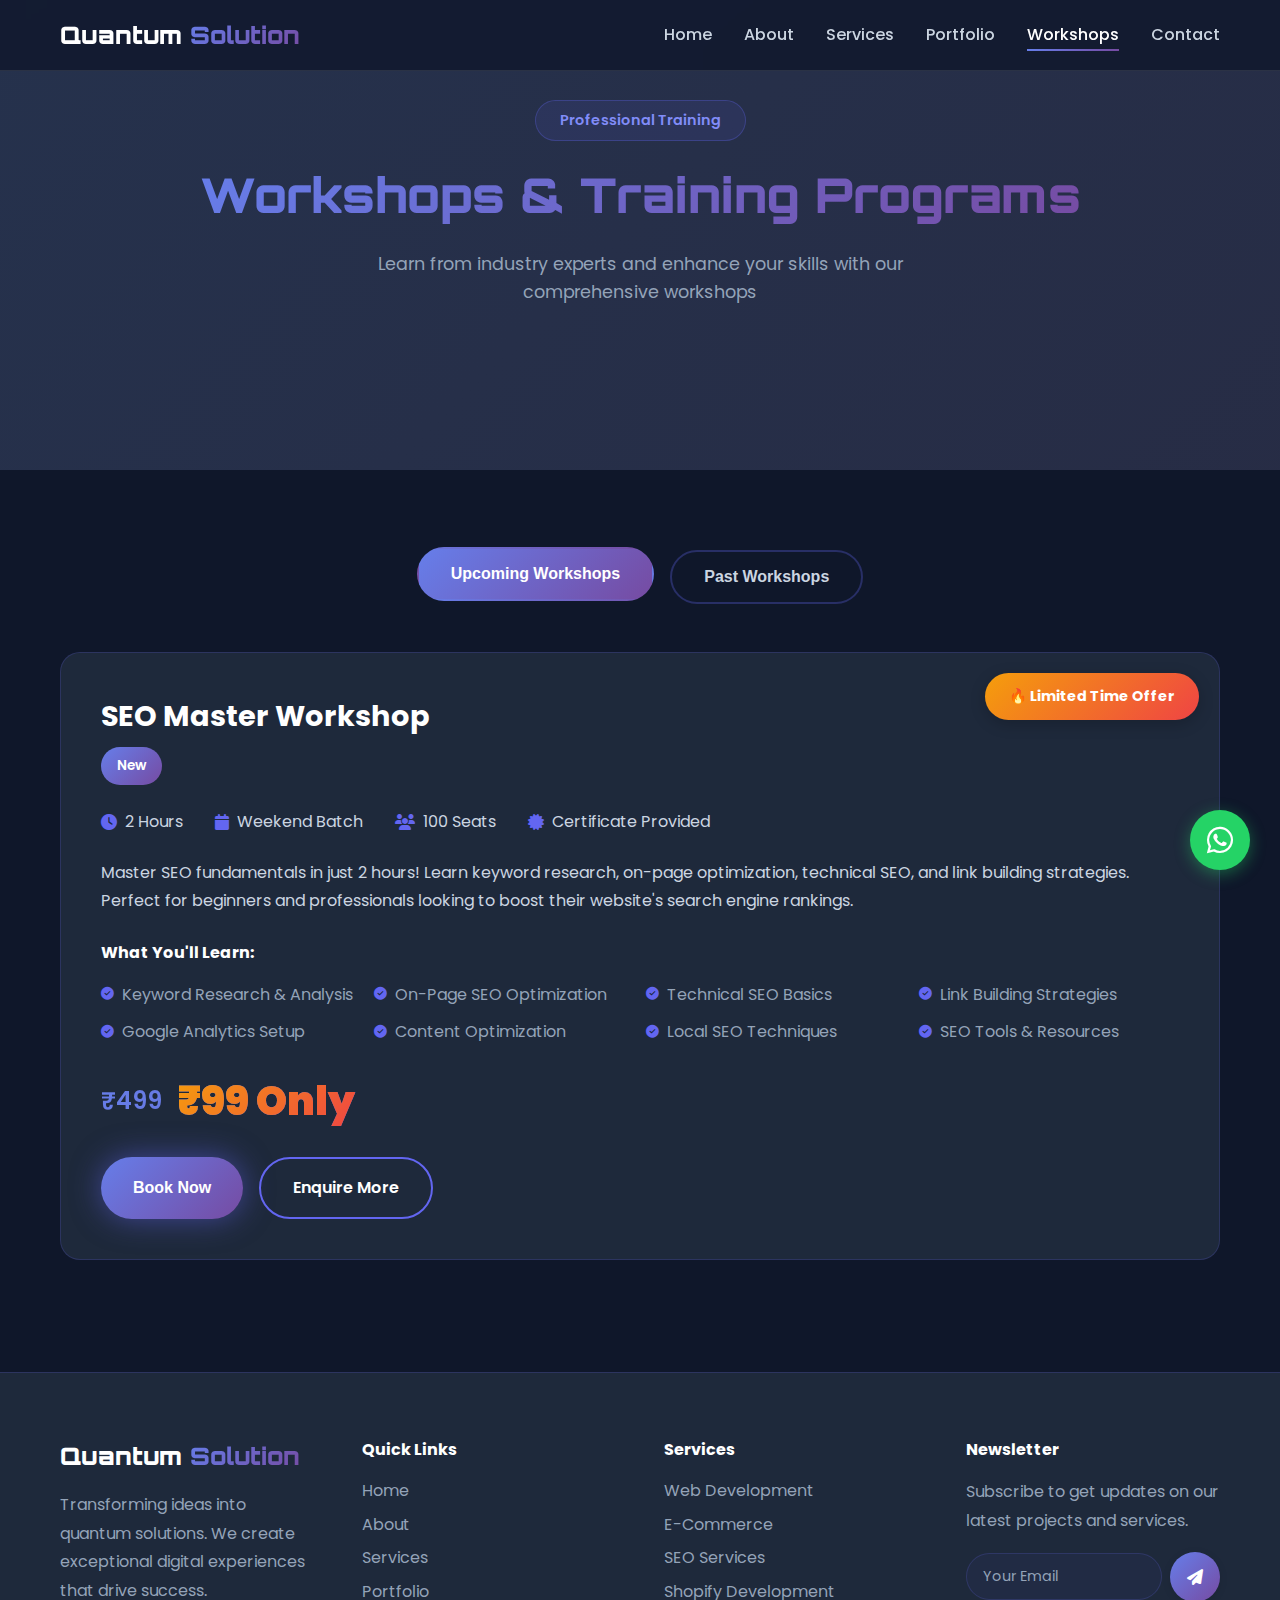
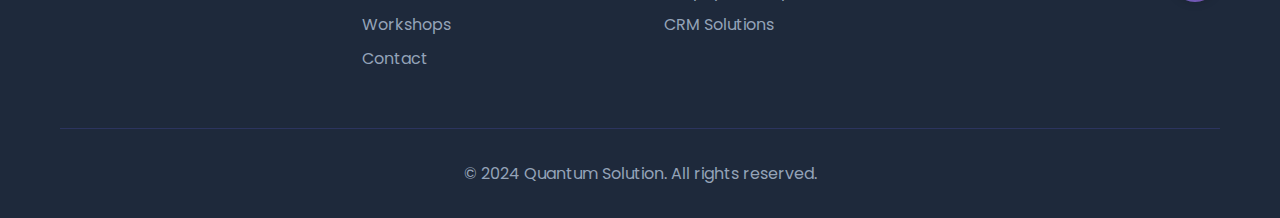
<file: workshops.html>
<!DOCTYPE html>
<html lang="en">
<head>
    <script type="text/javascript">
    var _iub = _iub || [];
    _iub.csConfiguration = {"siteId":4427986,"cookiePolicyId":29335294,"lang":"en","storage":{"useSiteId":true}};
    </script>
    <script type="text/javascript" src="https://cs.iubenda.com/autoblocking/4427986.js"></script>
    <script type="text/javascript" src="//cdn.iubenda.com/cs/gpp/stub.js"></script>
    <script type="text/javascript" src="//cdn.iubenda.com/cs/iubenda_cs.js" charset="UTF-8" async></script>
    <meta charset="UTF-8">
    <meta name="viewport" content="width=device-width, initial-scale=1.0">
    <meta name="description" content="Join our professional workshops on Web Development, Android Development, SEO, and Digital Marketing. Learn from industry experts at Quantum Solution.">
    <meta name="keywords" content="workshops, web development workshop, android development training, SEO training, digital marketing course, quantum solution">
    <meta name="author" content="Quantum Solution">
    <meta name="robots" content="index, follow">
    <meta property="og:title" content="Professional Workshops - Quantum Solution">
    <meta property="og:description" content="Learn Web Development, Android Development, SEO & More">
    <meta property="og:type" content="website">
    <title>Workshops - Quantum Solution | Professional Training Programs</title>
    <link rel="canonical" href="https://quantumsolution.com/workshops.html" />
    <link rel="sitemap" type="application/xml" title="Sitemap" href="/sitemap.xml" />
    <meta name="theme-color" content="#6366f1">

    <!-- Google tag (gtag.js) -->
    <script async src="https://www.googletagmanager.com/gtag/js?id=G-T6YJPNTV8E"></script>
    <script>
      window.dataLayer = window.dataLayer || [];
      function gtag(){dataLayer.push(arguments);}
      gtag('js', new Date());

      gtag('config', 'G-T6YJPNTV8E');
    </script>

    <!-- Structured Data: Organization (helps SEO) -->
    <script type="application/ld+json">
    {
      "@context": "https://schema.org",
      "@type": "Organization",
      "name": "Quantum Solution",
      "url": "https://quantumsolution.com",
      "logo": "https://quantumsolution.com/favicon.ico",
      "email": "aadityakum123@gmail.com",
      "telephone": "+918797223004",
      "address": {
        "@type": "PostalAddress",
        "streetAddress": "Dilshad Garden",
        "addressLocality": "Delhi",
        "postalCode": "110095",
        "addressCountry": "IN"
      }
    }
    </script>
    <link rel="icon" type="image/x-icon" href="/favicon.ico">
    <link rel="stylesheet" href="styles.css">
    <link rel="preconnect" href="https://fonts.googleapis.com">
    <link rel="preconnect" href="https://fonts.gstatic.com" crossorigin>
    <link href="https://fonts.googleapis.com/css2?family=Poppins:wght@300;400;500;600;700;800;900&family=Orbitron:wght@400;700;900&display=swap" rel="stylesheet">
    <link rel="stylesheet" href="https://cdnjs.cloudflare.com/ajax/libs/font-awesome/6.4.0/css/all.min.css">
    <style>
        .workshop-hero {
            min-height: 50vh;
            display: flex;
            align-items: center;
            background: var(--dark-secondary);
            padding-top: 100px;
            position: relative;
            overflow: hidden;
        }
        
        .workshop-hero::before {
            content: '';
            position: absolute;
            top: 0;
            left: 0;
            right: 0;
            bottom: 0;
            background: var(--gradient-1);
            opacity: 0.1;
        }
        
        .workshops-container {
            padding: 80px 0;
        }
        
        .workshop-tabs {
            display: flex;
            justify-content: center;
            gap: 1rem;
            margin-bottom: 3rem;
            flex-wrap: wrap;
        }
        
        .tab-btn {
            padding: 1rem 2rem;
            background: transparent;
            border: 2px solid rgba(99, 102, 241, 0.3);
            border-radius: 50px;
            color: var(--text-secondary);
            font-weight: 600;
            cursor: pointer;
            transition: all 0.3s ease;
            font-size: 1rem;
        }
        
        .tab-btn:hover,
        .tab-btn.active {
            background: var(--gradient-1);
            border-color: transparent;
            color: var(--text-primary);
            transform: translateY(-3px);
        }
        
        .tab-content {
            display: none;
        }
        
        .tab-content.active {
            display: block;
        }
        
        .workshop-card {
            background: var(--dark-secondary);
            border: 1px solid rgba(99, 102, 241, 0.2);
            border-radius: 20px;
            padding: 2.5rem;
            margin-bottom: 2rem;
            transition: all 0.3s ease;
            position: relative;
            overflow: hidden;
        }
        
        .workshop-card:hover {
            transform: translateY(-10px);
            border-color: var(--primary-color);
            box-shadow: var(--shadow-glow);
        }
        
        .workshop-banner {
            position: absolute;
            top: 20px;
            right: 20px;
            background: var(--gradient-2);
            color: var(--text-primary);
            padding: 0.75rem 1.5rem;
            border-radius: 50px;
            font-weight: 700;
            font-size: 0.9rem;
            box-shadow: var(--shadow-md);
            z-index: 2;
            white-space: nowrap;
        }
        
        .workshop-banner.special {
            background: linear-gradient(135deg, #f59e0b 0%, #ef4444 100%);
            animation: pulse-banner 2s infinite;
        }
        
        @keyframes pulse-banner {
            0%, 100% { transform: scale(1); }
            50% { transform: scale(1.05); }
        }
        
        @media (max-width: 768px) {
            .workshop-banner {
                top: 15px;
                right: 15px;
                padding: 0.5rem 1rem;
                font-size: 0.75rem;
                border-radius: 30px;
            }
            
            .workshop-banner.special {
                font-size: 0.7rem;
                padding: 0.5rem 0.9rem;
            }
        }
        
        @media (max-width: 480px) {
            .workshop-banner {
                position: relative;
                top: 0;
                right: 0;
                display: inline-block;
                margin-bottom: 1rem;
                width: 100%;
                text-align: center;
                padding: 0.6rem 1rem;
                font-size: 0.8rem;
            }
            
            .workshop-header {
                margin-top: 1rem;
            }
        }
        
        .workshop-header {
            display: flex;
            justify-content: space-between;
            align-items: flex-start;
            margin-bottom: 1.5rem;
            flex-wrap: wrap;
            gap: 1rem;
        }
        
        .workshop-title {
            font-size: 1.8rem;
            color: var(--text-primary);
            margin-bottom: 0.5rem;
        }
        
        .workshop-badge {
            display: inline-block;
            padding: 0.5rem 1rem;
            background: var(--gradient-1);
            border-radius: 50px;
            font-size: 0.85rem;
            font-weight: 600;
            color: var(--text-primary);
        }
        
        .workshop-badge.completed {
            background: rgba(99, 102, 241, 0.2);
            color: var(--text-muted);
        }
        
        .workshop-meta {
            display: flex;
            gap: 2rem;
            flex-wrap: wrap;
            margin-bottom: 1.5rem;
        }
        
        .workshop-meta-item {
            display: flex;
            align-items: center;
            gap: 0.5rem;
            color: var(--text-secondary);
        }
        
        .workshop-meta-item i {
            color: var(--primary-color);
        }
        
        .workshop-description {
            color: var(--text-secondary);
            line-height: 1.8;
            margin-bottom: 1.5rem;
        }
        
        .workshop-topics {
            margin-bottom: 1.5rem;
        }
        
        .workshop-topics h4 {
            color: var(--text-primary);
            margin-bottom: 1rem;
        }
        
        .topics-list {
            display: grid;
            grid-template-columns: repeat(auto-fit, minmax(250px, 1fr));
            gap: 0.75rem;
            list-style: none;
        }
        
        .topics-list li {
            color: var(--text-muted);
            display: flex;
            align-items: center;
            gap: 0.5rem;
        }
        
        .topics-list li i {
            color: var(--primary-color);
            font-size: 0.8rem;
        }
        
        .workshop-price {
            font-size: 2rem;
            font-weight: 900;
            background: var(--gradient-1);
            -webkit-background-clip: text;
            -webkit-text-fill-color: transparent;
            background-clip: text;
            margin-bottom: 1.5rem;
        }
        
        .workshop-price.special {
            display: flex;
            align-items: center;
            gap: 1rem;
            flex-wrap: wrap;
            margin-bottom: 1.5rem;
        }
        
        .price-original {
            font-size: 1.5rem;
            font-weight: 600;
            color: var(--text-muted);
            text-decoration: line-through;
            text-decoration-thickness: 2px;
        }
        
        .price-offer {
            font-size: 2.5rem;
            font-weight: 900;
            background: linear-gradient(135deg, #f59e0b 0%, #ef4444 100%);
            -webkit-background-clip: text;
            -webkit-text-fill-color: transparent;
            background-clip: text;
        }
        
       
        
        
        .workshop-cta {
            display: flex;
            gap: 1rem;
            flex-wrap: wrap;
        }
        
        /* Modal Styles */
        .modal-overlay {
            display: none;
            position: fixed;
            top: 0;
            left: 0;
            right: 0;
            bottom: 0;
            background: rgba(15, 23, 42, 0.95);
            backdrop-filter: blur(10px);
            z-index: 10000;
            align-items: center;
            justify-content: center;
            padding: 20px;
        }
        
        .modal-overlay.active {
            display: flex;
        }
        
        .modal-content {
            background: var(--dark-secondary);
            border-radius: 20px;
            padding: 2rem;
            max-width: 900px;
            width: 100%;
            max-height: 90vh;
            overflow-y: auto;
            position: relative;
            border: 1px solid rgba(99, 102, 241, 0.3);
            box-shadow: var(--shadow-lg);
        }
        
        .modal-header {
            display: flex;
            justify-content: space-between;
            align-items: center;
            margin-bottom: 1.5rem;
        }
        
        .modal-header h3 {
            color: var(--text-primary);
            font-size: 1.5rem;
        }
        
        .modal-close {
            background: transparent;
            border: none;
            color: var(--text-primary);
            font-size: 1.5rem;
            cursor: pointer;
            width: 40px;
            height: 40px;
            display: flex;
            align-items: center;
            justify-content: center;
            border-radius: 50%;
            transition: all 0.3s ease;
        }
        
        .modal-close:hover {
            background: rgba(99, 102, 241, 0.1);
            transform: rotate(90deg);
        }
        
        .modal-form-container {
            border-radius: 12px;
            overflow: hidden;
        }
        
        .modal-form-container iframe {
            width: 100%;
            min-height: 600px;
            border: none;
        }
        
        .empty-state {
            text-align: center;
            padding: 4rem 2rem;
            color: var(--text-muted);
        }
        
        .empty-state i {
            font-size: 4rem;
            margin-bottom: 1rem;
            color: var(--primary-color);
            opacity: 0.5;
        }
    </style>
</head>
<body>
    <!-- Navigation -->
    <nav class="navbar" id="navbar">
        <div class="container">
            <div class="nav-wrapper">
                <div class="logo">
                    <a href="index.html" style="text-decoration: none; display: flex; gap: 0.5rem;">
                        <span class="logo-text">Quantum</span>
                        <span class="logo-accent">Solution</span>
                    </a>
                </div>
                <ul class="nav-menu" id="navMenu">
                    <li><a href="index.html" class="nav-link">Home</a></li>
                    <li><a href="index.html#about" class="nav-link">About</a></li>
                    <li><a href="index.html#services" class="nav-link">Services</a></li>
                    <li><a href="index.html#portfolio" class="nav-link">Portfolio</a></li>
                    <li><a href="workshops.html" class="nav-link active">Workshops</a></li>
                    <li><a href="index.html#contact" class="nav-link">Contact</a></li>
                </ul>
                <div class="hamburger" id="hamburger">
                    <span></span>
                    <span></span>
                    <span></span>
                </div>
            </div>
        </div>
    </nav>

    <!-- Workshop Hero Section -->
    <section class="workshop-hero">
        <div class="container">
            <div class="section-header" style="position: relative; z-index: 1;">
                <span class="section-tag">Professional Training</span>
                <h1 class="section-title" style="font-size: 3rem;">Workshops & Training Programs</h1>
                <p class="section-description">Learn from industry experts and enhance your skills with our comprehensive workshops</p>
            </div>
        </div>
    </section>

    <!-- Workshops Section -->
    <section class="workshops-container">
        <div class="container">
            <!-- Tabs -->
            <div class="workshop-tabs">
                <button class="tab-btn active" data-tab="upcoming">Upcoming Workshops</button>
                <button class="tab-btn" data-tab="past">Past Workshops</button>
            </div>

            <!-- Upcoming Workshops -->
            <div id="upcoming" class="tab-content active">
                <!-- SEO Master Workshop -->
                <div class="workshop-card">
                    <div class="workshop-banner special">🔥 Limited Time Offer</div>
                    <div class="workshop-header">
                        <div>
                            <h3 class="workshop-title">SEO Master Workshop</h3>
                            <span class="workshop-badge">New</span>
                        </div>
                    </div>
                    <div class="workshop-meta">
                        <div class="workshop-meta-item">
                            <i class="fas fa-clock"></i>
                            <span>2 Hours</span>
                        </div>
                        <div class="workshop-meta-item">
                            <i class="fas fa-calendar"></i>
                            <span>Weekend Batch</span>
                        </div>
                        <div class="workshop-meta-item">
                            <i class="fas fa-users"></i>
                            <span>100 Seats</span>
                        </div>
                        <div class="workshop-meta-item">
                            <i class="fas fa-certificate"></i>
                            <span>Certificate Provided</span>
                        </div>
                    </div>
                    <p class="workshop-description">
                        Master SEO fundamentals in just 2 hours! Learn keyword research, on-page optimization, technical SEO, and link building strategies. Perfect for beginners and professionals looking to boost their website's search engine rankings.
                    </p>
                    <div class="workshop-topics">
                        <h4>What You'll Learn:</h4>
                        <ul class="topics-list">
                            <li><i class="fas fa-check-circle"></i> Keyword Research & Analysis</li>
                            <li><i class="fas fa-check-circle"></i> On-Page SEO Optimization</li>
                            <li><i class="fas fa-check-circle"></i> Technical SEO Basics</li>
                            <li><i class="fas fa-check-circle"></i> Link Building Strategies</li>
                            <li><i class="fas fa-check-circle"></i> Google Analytics Setup</li>
                            <li><i class="fas fa-check-circle"></i> Content Optimization</li>
                            <li><i class="fas fa-check-circle"></i> Local SEO Techniques</li>
                            <li><i class="fas fa-check-circle"></i> SEO Tools & Resources</li>
                        </ul>
                    </div>
                    <div class="workshop-price special">
                        <div style="display: flex; align-items: center; gap: 1rem; flex-wrap: wrap;">
                            <span class="price-original">₹499</span>
                            <span class="price-offer">₹99 Only</span>
                        </div>
                    </div>
                    <div class="workshop-cta">
                        <button class="btn btn-primary" onclick="openBookingModal('SEO Master Workshop')">Book Now</button>
                        <a href="index.html#contact" class="btn btn-secondary">Enquire More</a>
                    </div>
                </div>
            </div>

            <!-- Past Workshops -->
            <div id="past" class="tab-content">
                <!-- Past Workshop 1 -->
                <div class="workshop-card">
                    <div class="workshop-header">
                        <div>
                            <h3 class="workshop-title">Complete Web Development Workshop</h3>
                            <span class="workshop-badge completed">Completed</span>
                        </div>
                    </div>
                    <div class="workshop-meta">
                        <div class="workshop-meta-item">
                            <i class="fas fa-clock"></i>
                            <span>40 Hours</span>
                        </div>
                        <div class="workshop-meta-item">
                            <i class="fas fa-calendar"></i>
                            <span>Completed: Jan 2024</span>
                        </div>
                        <div class="workshop-meta-item">
                            <i class="fas fa-users"></i>
                            <span>18 Students</span>
                        </div>
                        <div class="workshop-meta-item">
                            <i class="fas fa-star"></i>
                            <span>4.8/5 Rating</span>
                        </div>
                    </div>
                    <p class="workshop-description">
                        Master modern web development from scratch. Learned HTML5, CSS3, JavaScript, React, Node.js, and more. Built real-world projects with industry best practices.
                    </p>
                    <div class="workshop-topics">
                        <h4>Topics Covered:</h4>
                        <ul class="topics-list">
                            <li><i class="fas fa-check-circle"></i> HTML5 & CSS3 Fundamentals</li>
                            <li><i class="fas fa-check-circle"></i> JavaScript & ES6+</li>
                            <li><i class="fas fa-check-circle"></i> React.js & Next.js</li>
                            <li><i class="fas fa-check-circle"></i> Node.js & Express</li>
                            <li><i class="fas fa-check-circle"></i> Database Integration</li>
                            <li><i class="fas fa-check-circle"></i> API Development</li>
                        </ul>
                    </div>
                    <div class="workshop-price">₹15,000</div>
                </div>

                <!-- Past Workshop 2 -->
                <div class="workshop-card">
                    <div class="workshop-header">
                        <div>
                            <h3 class="workshop-title">Android App Development Workshop</h3>
                            <span class="workshop-badge completed">Completed</span>
                        </div>
                    </div>
                    <div class="workshop-meta">
                        <div class="workshop-meta-item">
                            <i class="fas fa-clock"></i>
                            <span>35 Hours</span>
                        </div>
                        <div class="workshop-meta-item">
                            <i class="fas fa-calendar"></i>
                            <span>Completed: Dec 2023</span>
                        </div>
                        <div class="workshop-meta-item">
                            <i class="fas fa-users"></i>
                            <span>15 Students</span>
                        </div>
                        <div class="workshop-meta-item">
                            <i class="fas fa-star"></i>
                            <span>4.9/5 Rating</span>
                        </div>
                    </div>
                    <p class="workshop-description">
                        Built native Android applications from scratch. Learned Kotlin, Android SDK, Material Design, Firebase integration, and published apps on Google Play Store.
                    </p>
                    <div class="workshop-topics">
                        <h4>Topics Covered:</h4>
                        <ul class="topics-list">
                            <li><i class="fas fa-check-circle"></i> Kotlin Programming</li>
                            <li><i class="fas fa-check-circle"></i> Android Studio Setup</li>
                            <li><i class="fas fa-check-circle"></i> UI/UX Design for Mobile</li>
                            <li><i class="fas fa-check-circle"></i> Material Design Components</li>
                            <li><i class="fas fa-check-circle"></i> Firebase Integration</li>
                            <li><i class="fas fa-check-circle"></i> App Publishing</li>
                        </ul>
                    </div>
                    <div class="workshop-price">₹18,000</div>
                </div>

                <!-- Past Workshop 3 -->
                <div class="workshop-card">
                    <div class="workshop-header">
                        <div>
                            <h3 class="workshop-title">E-Commerce & Shopify Development</h3>
                            <span class="workshop-badge completed">Completed</span>
                        </div>
                    </div>
                    <div class="workshop-meta">
                        <div class="workshop-meta-item">
                            <i class="fas fa-clock"></i>
                            <span>25 Hours</span>
                        </div>
                        <div class="workshop-meta-item">
                            <i class="fas fa-calendar"></i>
                            <span>Completed: Nov 2023</span>
                        </div>
                        <div class="workshop-meta-item">
                            <i class="fas fa-users"></i>
                            <span>20 Students</span>
                        </div>
                        <div class="workshop-meta-item">
                            <i class="fas fa-star"></i>
                            <span>4.7/5 Rating</span>
                        </div>
                    </div>
                    <p class="workshop-description">
                        Learned to build and manage successful e-commerce stores. Mastered Shopify development, payment integration, inventory management, and digital marketing for online stores.
                    </p>
                    <div class="workshop-topics">
                        <h4>Topics Covered:</h4>
                        <ul class="topics-list">
                            <li><i class="fas fa-check-circle"></i> Shopify Store Setup</li>
                            <li><i class="fas fa-check-circle"></i> Theme Customization</li>
                            <li><i class="fas fa-check-circle"></i> Liquid Template Language</li>
                            <li><i class="fas fa-check-circle"></i> Payment Gateway Integration</li>
                            <li><i class="fas fa-check-circle"></i> Product Management</li>
                            <li><i class="fas fa-check-circle"></i> E-Commerce SEO</li>
                        </ul>
                    </div>
                    <div class="workshop-price">₹14,000</div>
                </div>
            </div>
        </div>
    </section>

    <!-- Booking Modal -->
    <div id="bookingModal" class="modal-overlay">
        <div class="modal-content">
            <div class="modal-header">
                <h3>Register for Workshop</h3>
                <button class="modal-close" onclick="closeBookingModal()">
                    <i class="fas fa-times"></i>
                </button>
            </div>
            <div class="modal-form-container">
                <iframe 
                    id="workshopForm"
                    src=""
                    width="100%" 
                    height="600" 
                    frameborder="0" 
                    marginheight="0" 
                    marginwidth="0">
                    Loading…
                </iframe>
            </div>
        </div>
    </div>

    <!-- Footer -->
    <footer class="footer">
        <div class="container">
            <div class="footer-content">
                <div class="footer-section">
                    <div class="footer-logo">
                        <span class="logo-text">Quantum</span>
                        <span class="logo-accent">Solution</span>
                    </div>
                    <p>Transforming ideas into quantum solutions. We create exceptional digital experiences that drive success.</p>
                </div>
                <div class="footer-section">
                    <h4>Quick Links</h4>
                    <ul>
                        <li><a href="index.html">Home</a></li>
                        <li><a href="index.html#about">About</a></li>
                        <li><a href="index.html#services">Services</a></li>
                        <li><a href="index.html#portfolio">Portfolio</a></li>
                        <li><a href="workshops.html">Workshops</a></li>
                        <li><a href="index.html#contact">Contact</a></li>
                    </ul>
                </div>
                <div class="footer-section">
                    <h4>Services</h4>
                    <ul>
                        <li><a href="index.html#services">Web Development</a></li>
                        <li><a href="index.html#services">E-Commerce</a></li>
                        <li><a href="index.html#services">SEO Services</a></li>
                        <li><a href="index.html#services">Shopify Development</a></li>
                        <li><a href="index.html#services">CRM Solutions</a></li>
                    </ul>
                </div>
                <div class="footer-section">
                    <h4>Newsletter</h4>
                    <p>Subscribe to get updates on our latest projects and services.</p>
                    <form class="newsletter-form">
                        <input type="email" placeholder="Your Email" required>
                        <button type="submit" class="newsletter-btn">
                            <i class="fas fa-paper-plane"></i>
                        </button>
                    </form>
                </div>
            </div>
            <div class="footer-bottom">
                <p>&copy; 2024 Quantum Solution. All rights reserved.</p>
            </div>
        </div>
    </footer>

    <!-- WhatsApp Floating Button -->
    <a href="https://wa.me/918797223004?text=Hi%20Quantum%20Solution,%20I%20would%20like%20to%20know%20more%20about%20your%20workshops." 
       class="whatsapp-float" 
       target="_blank" 
       rel="noopener noreferrer"
       aria-label="Contact on WhatsApp">
        <i class="fab fa-whatsapp"></i>
        <span class="whatsapp-tooltip">Chat with us on WhatsApp</span>
    </a>

    <script src="script.js"></script>
    <script>
        // Tab Switching
        document.querySelectorAll('.tab-btn').forEach(btn => {
            btn.addEventListener('click', () => {
                const tabId = btn.getAttribute('data-tab');
                
                // Remove active from all tabs and contents
                document.querySelectorAll('.tab-btn').forEach(b => b.classList.remove('active'));
                document.querySelectorAll('.tab-content').forEach(c => c.classList.remove('active'));
                
                // Add active to clicked tab and content
                btn.classList.add('active');
                document.getElementById(tabId).classList.add('active');
            });
        });

        // Google Form URL - Replace with your actual form ID
        const GOOGLE_FORM_BASE = 'https://docs.google.com/forms/d/e/1FAIpQLSfh9lGB4CgnbInrK0NeYnTpSysB/viewform?embedded=true';

        // Open Booking Modal with Pre-filled Data
        function openBookingModal(workshopName) {
            const modal = document.getElementById('bookingModal');
            const iframe = document.getElementById('workshopForm');
            
            // Pre-fill workshop name in URL (Google Forms supports entry.XXXXX parameters)
            // You'll need to get the entry ID from your Google Form
            // Example: &entry.123456789=SEO Master Workshop
            const encodedWorkshopName = encodeURIComponent(workshopName);
            const formUrl = GOOGLE_FORM_BASE + '&entry.YOUR_ENTRY_ID=' + encodedWorkshopName;
            
            iframe.src = formUrl;
            modal.classList.add('active');
            document.body.style.overflow = 'hidden';
        }

        // Close Booking Modal
        function closeBookingModal() {
            const modal = document.getElementById('bookingModal');
            const iframe = document.getElementById('workshopForm');
            
            modal.classList.remove('active');
            iframe.src = '';
            document.body.style.overflow = 'auto';
        }

        // Close modal when clicking outside
        document.getElementById('bookingModal').addEventListener('click', (e) => {
            if (e.target.id === 'bookingModal') {
                closeBookingModal();
            }
        });

        // Close modal with Escape key
        document.addEventListener('keydown', (e) => {
            if (e.key === 'Escape') {
                closeBookingModal();
            }
        });
    </script>
</body>
</html>
</file>
<file: styles.css>
/* ===================================
   CSS Variables & Reset
   =================================== */
:root {
    --primary-color: #6366f1;
    --primary-dark: #4f46e5;
    --primary-light: #818cf8;
    --secondary-color: #ec4899;
    --secondary-dark: #db2777;
    --accent-color: #f59e0b;
    --dark-bg: #0f172a;
    --dark-secondary: #1e293b;
    --dark-tertiary: #334155;
    --text-primary: #ffffff;
    --text-secondary: #cbd5e1;
    --text-muted: #94a3b8;
    --gradient-1: linear-gradient(135deg, #667eea 0%, #764ba2 100%);
    --gradient-2: linear-gradient(135deg, #f093fb 0%, #f5576c 100%);
    --gradient-3: linear-gradient(135deg, #4facfe 0%, #00f2fe 100%);
    --gradient-4: linear-gradient(135deg, #43e97b 0%, #38f9d7 100%);
    --shadow-sm: 0 2px 8px rgba(0, 0, 0, 0.1);
    --shadow-md: 0 4px 16px rgba(0, 0, 0, 0.2);
    --shadow-lg: 0 8px 32px rgba(0, 0, 0, 0.3);
    --shadow-glow: 0 0 30px rgba(99, 102, 241, 0.5);
}

* {
    margin: 0;
    padding: 0;
    box-sizing: border-box;
}

html {
    scroll-behavior: smooth;
    font-size: 16px;
}

body {
    font-family: 'Poppins', sans-serif;
    background-color: var(--dark-bg);
    color: var(--text-primary);
    line-height: 1.6;
    overflow-x: hidden;
}

.container {
    max-width: 1200px;
    margin: 0 auto;
    padding: 0 20px;
}

/* ===================================
   Navigation
   =================================== */
.navbar {
    position: fixed;
    top: 0;
    left: 0;
    right: 0;
    z-index: 1000;
    background: rgba(15, 23, 42, 0.8);
    backdrop-filter: blur(10px);
    border-bottom: 1px solid rgba(255, 255, 255, 0.1);
    transition: all 0.3s ease;
}

.navbar.scrolled {
    background: rgba(15, 23, 42, 0.95);
    box-shadow: var(--shadow-md);
}

.nav-wrapper {
    display: flex;
    justify-content: space-between;
    align-items: center;
    padding: 1rem 0;
}

.logo {
    font-family: 'Orbitron', sans-serif;
    font-size: 1.5rem;
    font-weight: 900;
    display: flex;
    gap: 0.5rem;
}

.logo-text {
    color: var(--text-primary);
}

.logo-accent {
    background: var(--gradient-1);
    -webkit-background-clip: text;
    -webkit-text-fill-color: transparent;
    background-clip: text;
}

.nav-menu {
    display: flex;
    list-style: none;
    gap: 2rem;
}

.nav-link {
    color: var(--text-secondary);
    text-decoration: none;
    font-weight: 500;
    position: relative;
    transition: color 0.3s ease;
}

.nav-link::after {
    content: '';
    position: absolute;
    bottom: -5px;
    left: 0;
    width: 0;
    height: 2px;
    background: var(--gradient-1);
    transition: width 0.3s ease;
}

.nav-link:hover,
.nav-link.active {
    color: var(--text-primary);
}

.nav-link:hover::after,
.nav-link.active::after {
    width: 100%;
}

.hamburger {
    display: none;
    flex-direction: column;
    cursor: pointer;
    gap: 5px;
}

.hamburger span {
    width: 25px;
    height: 3px;
    background: var(--text-primary);
    transition: all 0.3s ease;
    border-radius: 3px;
}

/* ===================================
   Hero Section
   =================================== */
.hero {
    min-height: 100vh;
    display: flex;
    align-items: center;
    position: relative;
    overflow: hidden;
    padding-top: 80px;
}

.hero-background {
    position: absolute;
    top: 0;
    left: 0;
    right: 0;
    bottom: 0;
    z-index: -1;
}

.particles {
    position: absolute;
    width: 100%;
    height: 100%;
    background-image: 
        radial-gradient(2px 2px at 20% 30%, rgba(99, 102, 241, 0.3), transparent),
        radial-gradient(2px 2px at 60% 70%, rgba(236, 72, 153, 0.3), transparent),
        radial-gradient(1px 1px at 50% 50%, rgba(255, 255, 255, 0.2), transparent),
        radial-gradient(1px 1px at 80% 10%, rgba(99, 102, 241, 0.3), transparent),
        radial-gradient(2px 2px at 90% 60%, rgba(236, 72, 153, 0.3), transparent);
    background-size: 200% 200%;
    animation: particleMove 20s ease infinite;
}

@keyframes particleMove {
    0%, 100% { background-position: 0% 0%; }
    50% { background-position: 100% 100%; }
}

.gradient-orb {
    position: absolute;
    border-radius: 50%;
    filter: blur(80px);
    opacity: 0.5;
    animation: float 15s ease-in-out infinite;
}

.orb-1 {
    width: 500px;
    height: 500px;
    background: var(--gradient-1);
    top: -250px;
    left: -250px;
    animation-delay: 0s;
}

.orb-2 {
    width: 400px;
    height: 400px;
    background: var(--gradient-2);
    bottom: -200px;
    right: -200px;
    animation-delay: 5s;
}

.orb-3 {
    width: 300px;
    height: 300px;
    background: var(--gradient-3);
    top: 50%;
    right: 10%;
    animation-delay: 10s;
}

@keyframes float {
    0%, 100% { transform: translate(0, 0) scale(1); }
    33% { transform: translate(30px, -30px) scale(1.1); }
    66% { transform: translate(-20px, 20px) scale(0.9); }
}

.hero-content {
    display: grid;
    grid-template-columns: 3fr 1fr;
    gap: 4rem;
    align-items: center;
    position: relative;
    z-index: 1;
}

.hero-title {
    font-family: 'Orbitron', sans-serif;
    font-size: 3.5rem;
    font-weight: 900;
    line-height: 1.5;
    margin-bottom: 1rem;
    margin-top: 70px;
}

.title-line {
    display: block;
    animation: fadeInUp 0.8s ease forwards;
    opacity: 0;
}

.title-line:nth-child(2) {
    animation-delay: 0.2s;
}

.title-line.highlight {
    background: var(--gradient-1);
    -webkit-background-clip: text;
    -webkit-text-fill-color: transparent;
    background-clip: text;
}

@keyframes fadeInUp {
    from {
        opacity: 0;
        transform: translateY(30px);
    }
    to {
        opacity: 1;
        transform: translateY(0);
    }
}

.hero-subtitle {
    font-size: 1.5rem;
    color: var(--text-secondary);
    margin-bottom: 1rem;
    animation: fadeInUp 0.8s ease 0.4s forwards;
    opacity: 0;
}

.hero-description {
    font-size: 1.1rem;
    color: var(--text-muted);
    margin-bottom: 2rem;
    line-height: 1.8;
    animation: fadeInUp 0.8s ease 0.6s forwards;
    opacity: 0;
}

.hero-buttons {
    display: flex;
    gap: 1rem;
    margin-bottom: 3rem;
    animation: fadeInUp 0.8s ease 0.8s forwards;
    opacity: 0;
}

.btn {
    padding: 1rem 2rem;
    border: none;
    border-radius: 50px;
    font-weight: 600;
    text-decoration: none;
    display: inline-flex;
    align-items: center;
    gap: 0.5rem;
    transition: all 0.3s ease;
    cursor: pointer;
    font-size: 1rem;
}

.btn-primary {
    background: var(--gradient-1);
    color: var(--text-primary);
    box-shadow: var(--shadow-glow);
}

.btn-primary:hover {
    transform: translateY(-3px);
    box-shadow: 0 0 40px rgba(99, 102, 241, 0.7);
}

.btn-secondary {
    background: transparent;
    color: var(--text-primary);
    border: 2px solid var(--primary-color);
}

.btn-secondary:hover {
    background: var(--primary-color);
    transform: translateY(-3px);
}

.hero-stats {
    display: flex;
    gap: 3rem;
    animation: fadeInUp 0.8s ease 1s forwards;
    opacity: 0;
}

.stat-item {
    text-align: center;
}

.stat-number {
    font-size: 2.5rem;
    font-weight: 900;
    background: var(--gradient-1);
    -webkit-background-clip: text;
    -webkit-text-fill-color: transparent;
    background-clip: text;
    font-family: 'Orbitron', sans-serif;
}

.stat-label {
    font-size: 0.9rem;
    color: var(--text-muted);
    margin-top: 0.5rem;
}

.hero-image {
    position: relative;
    height: 500px;
    animation: fadeIn 1s ease 1.2s forwards;
    opacity: 0;
}

@keyframes fadeIn {
    to { opacity: 1; }
}

.floating-card {
    position: absolute;
    width: 120px;
    height: 120px;
    background: rgba(99, 102, 241, 0.1);
    backdrop-filter: blur(10px);
    border: 1px solid rgba(99, 102, 241, 0.3);
    border-radius: 20px;
    display: flex;
    align-items: center;
    justify-content: center;
    font-size: 3rem;
    color: var(--primary-color);
    animation: floatCard 6s ease-in-out infinite;
}

.card-1 {
    top: 0;
    left: 0;
    animation-delay: 0s;
}

.card-2 {
    top: 50%;
    right: 0;
    transform: translateY(-50%);
    animation-delay: 2s;
}

.card-3 {
    bottom: 0;
    left: 50%;
    transform: translateX(-50%);
    animation-delay: 4s;
}

@keyframes floatCard {
    0%, 100% { transform: translate(0, 0) rotate(0deg); }
    50% { transform: translate(20px, -20px) rotate(5deg); }
}

.scroll-indicator {
    position: absolute;
    bottom: 30px;
    left: 50%;
    transform: translateX(-50%);
    animation: bounce 2s infinite;
}

@keyframes bounce {
    0%, 100% { transform: translateX(-50%) translateY(0); }
    50% { transform: translateX(-50%) translateY(-10px); }
}

.mouse {
    width: 30px;
    height: 50px;
    border: 2px solid var(--text-muted);
    border-radius: 20px;
    position: relative;
}

.wheel {
    width: 4px;
    height: 10px;
    background: var(--text-muted);
    border-radius: 2px;
    position: absolute;
    top: 10px;
    left: 50%;
    transform: translateX(-50%);
    animation: scroll 2s infinite;
}

@keyframes scroll {
    0% { opacity: 1; transform: translateX(-50%) translateY(0); }
    100% { opacity: 0; transform: translateX(-50%) translateY(20px); }
}

/* ===================================
   Section Styles
   =================================== */
section {
    padding: 100px 0;
    position: relative;
}

.section-header {
    text-align: center;
    margin-bottom: 4rem;
}

.section-tag {
    display: inline-block;
    padding: 0.5rem 1.5rem;
    background: rgba(99, 102, 241, 0.1);
    border: 1px solid rgba(99, 102, 241, 0.3);
    border-radius: 50px;
    color: var(--primary-light);
    font-size: 0.9rem;
    font-weight: 600;
    margin-bottom: 1rem;
}

.section-title {
    font-family: 'Orbitron', sans-serif;
    font-size: 2.5rem;
    font-weight: 900;
    margin-bottom: 1rem;
    background: var(--gradient-1);
    -webkit-background-clip: text;
    -webkit-text-fill-color: transparent;
    background-clip: text;
}

.section-description {
    font-size: 1.1rem;
    color: var(--text-muted);
    max-width: 600px;
    margin: 0 auto;
}

/* ===================================
   About Section
   =================================== */
.about {
    background: var(--dark-secondary);
}

.about-content {
    display: grid;
    grid-template-columns: 1fr 1fr;
    gap: 4rem;
    align-items: center;
}

.about-image {
    position: relative;
}

.image-wrapper {
    position: relative;
    border-radius: 20px;
    overflow: hidden;
    box-shadow: var(--shadow-lg);
}

.main-image {
    width: 100%;
    height: auto;
    display: block;
    transition: transform 0.5s ease;
}

.image-wrapper:hover .main-image {
    transform: scale(1.05);
}

.image-overlay {
    position: absolute;
    top: 0;
    left: 0;
    right: 0;
    bottom: 0;
    background: var(--gradient-1);
    opacity: 0;
    transition: opacity 0.3s ease;
}

.image-wrapper:hover .image-overlay {
    opacity: 0.2;
}

.floating-badge {
    position: absolute;
    top: 20px;
    right: 20px;
    background: rgba(15, 23, 42, 0.9);
    backdrop-filter: blur(10px);
    padding: 1rem 1.5rem;
    border-radius: 15px;
    display: flex;
    align-items: center;
    gap: 0.5rem;
    border: 1px solid rgba(99, 102, 241, 0.3);
    animation: pulse 2s infinite;
}

@keyframes pulse {
    0%, 100% { transform: scale(1); }
    50% { transform: scale(1.05); }
}

.floating-badge i {
    color: var(--accent-color);
    font-size: 1.5rem;
}

.floating-badge span {
    font-weight: 700;
    color: var(--text-primary);
}

.about-text h3 {
    font-size: 2rem;
    margin-bottom: 1.5rem;
    color: var(--text-primary);
}

.about-text p {
    color: var(--text-secondary);
    margin-bottom: 1rem;
    line-height: 1.8;
}

.skills-grid {
    display: grid;
    grid-template-columns: repeat(2, 1fr);
    gap: 1.5rem;
    margin-top: 2rem;
}

.skill-item {
    padding: 1.5rem;
    background: rgba(99, 102, 241, 0.05);
    border: 1px solid rgba(99, 102, 241, 0.2);
    border-radius: 15px;
    transition: all 0.3s ease;
}

.skill-item:hover {
    background: rgba(99, 102, 241, 0.1);
    border-color: var(--primary-color);
    transform: translateY(-5px);
}

.skill-icon {
    width: 50px;
    height: 50px;
    background: var(--gradient-1);
    border-radius: 12px;
    display: flex;
    align-items: center;
    justify-content: center;
    margin-bottom: 1rem;
    font-size: 1.5rem;
    color: var(--text-primary);
}

.skill-item h4 {
    margin-bottom: 0.5rem;
    color: var(--text-primary);
}

.skill-item p {
    font-size: 0.9rem;
    color: var(--text-muted);
    margin: 0;
}

/* ===================================
   Services Section
   =================================== */
.services-grid {
    display: grid;
    grid-template-columns: repeat(auto-fit, minmax(350px, 1fr));
    gap: 2rem;
}

.service-card {
    background: var(--dark-secondary);
    border: 1px solid rgba(99, 102, 241, 0.2);
    border-radius: 20px;
    padding: 2rem;
    position: relative;
    overflow: hidden;
    transition: all 0.3s ease;
}

.service-card::before {
    content: '';
    position: absolute;
    top: 0;
    left: 0;
    right: 0;
    height: 4px;
    background: var(--gradient-1);
    transform: scaleX(0);
    transition: transform 0.3s ease;
}

.service-card:hover::before {
    transform: scaleX(1);
}

.service-card:hover {
    transform: translateY(-10px);
    border-color: var(--primary-color);
    box-shadow: var(--shadow-glow);
}

.service-card.featured {
    border-color: var(--secondary-color);
    background: linear-gradient(135deg, rgba(99, 102, 241, 0.1) 0%, rgba(236, 72, 153, 0.1) 100%);
}

.service-badge {
    position: absolute;
    top: 20px;
    right: 20px;
    background: var(--gradient-2);
    color: var(--text-primary);
    padding: 0.5rem 1rem;
    border-radius: 50px;
    font-size: 0.8rem;
    font-weight: 600;
}

.service-icon {
    width: 80px;
    height: 80px;
    background: var(--gradient-1);
    border-radius: 20px;
    display: flex;
    align-items: center;
    justify-content: center;
    font-size: 2.5rem;
    color: var(--text-primary);
    margin-bottom: 1.5rem;
}

.service-card h3 {
    font-size: 1.5rem;
    margin-bottom: 1rem;
    color: var(--text-primary);
}

.service-card > p {
    color: var(--text-secondary);
    margin-bottom: 1.5rem;
    line-height: 1.8;
}

.service-features {
    list-style: none;
    margin-bottom: 1.5rem;
}

.service-features li {
    color: var(--text-muted);
    margin-bottom: 0.5rem;
    display: flex;
    align-items: center;
    gap: 0.5rem;
}

.service-features i {
    color: var(--primary-color);
}

.service-image {
    width: 100%;
    height: 200px;
    border-radius: 15px;
    overflow: hidden;
    margin-top: 1rem;
}

.service-image img {
    width: 100%;
    height: 100%;
    object-fit: cover;
    transition: transform 0.5s ease;
}

.service-card:hover .service-image img {
    transform: scale(1.1);
}

/* ===================================
   Portfolio Section
   =================================== */
.portfolio {
    background: var(--dark-secondary);
}

.portfolio-filter {
    display: flex;
    justify-content: center;
    gap: 1rem;
    margin-bottom: 3rem;
    flex-wrap: wrap;
}

.filter-btn {
    padding: 0.75rem 1.5rem;
    background: transparent;
    border: 2px solid rgba(99, 102, 241, 0.3);
    border-radius: 50px;
    color: var(--text-secondary);
    font-weight: 600;
    cursor: pointer;
    transition: all 0.3s ease;
}

.filter-btn:hover,
.filter-btn.active {
    background: var(--gradient-1);
    border-color: transparent;
    color: var(--text-primary);
    transform: translateY(-3px);
}

.portfolio-grid {
    display: grid;
    grid-template-columns: repeat(auto-fill, minmax(350px, 1fr));
    gap: 2rem;
}

.portfolio-item {
    border-radius: 20px;
    overflow: hidden;
    position: relative;
    cursor: pointer;
    animation: fadeInUp 0.6s ease forwards;
    opacity: 0;
}

.portfolio-item.hidden {
    display: none;
}

.portfolio-image {
    position: relative;
    overflow: hidden;
    aspect-ratio: 4/3;
}

.portfolio-image img {
    width: 100%;
    height: 100%;
    object-fit: cover;
    transition: transform 0.5s ease;
}

.portfolio-overlay {
    position: absolute;
    top: 0;
    left: 0;
    right: 0;
    bottom: 0;
    background: linear-gradient(135deg, rgba(99, 102, 241, 0.9) 0%, rgba(236, 72, 153, 0.9) 100%);
    display: flex;
    flex-direction: column;
    justify-content: center;
    align-items: center;
    padding: 2rem;
    opacity: 0;
    transition: opacity 0.3s ease;
}

.portfolio-item:hover .portfolio-overlay {
    opacity: 1;
}

.portfolio-item:hover .portfolio-image img {
    transform: scale(1.1);
}

.portfolio-overlay h3 {
    font-size: 1.5rem;
    margin-bottom: 0.5rem;
    text-align: center;
}

.portfolio-overlay p {
    text-align: center;
    margin-bottom: 1.5rem;
    color: var(--text-secondary);
}

.portfolio-badge {
    display: inline-flex;
    align-items: center;
    gap: 0.5rem;
    padding: 0.75rem 1.5rem;
    background: rgba(255, 255, 255, 0.15);
    backdrop-filter: blur(10px);
    border: 1px solid rgba(255, 255, 255, 0.2);
    border-radius: 50px;
    color: var(--text-primary);
    font-weight: 600;
    font-size: 0.9rem;
    transition: all 0.3s ease;
}

.portfolio-badge i {
    font-size: 1rem;
}

.portfolio-badge:hover {
    background: rgba(255, 255, 255, 0.25);
    transform: translateY(-2px);
    box-shadow: 0 4px 12px rgba(0, 0, 0, 0.2);
}

/* ===================================
   Contact Section
   =================================== */
.contact-content {
    display: grid;
    grid-template-columns: 1fr 1.5fr;
    gap: 4rem;
}

.contact-info h3 {
    font-size: 2rem;
    margin-bottom: 1rem;
}

.contact-info > p {
    color: var(--text-secondary);
    margin-bottom: 2rem;
    line-height: 1.8;
}

.contact-items {
    margin-bottom: 2rem;
}

.contact-item {
    display: flex;
    gap: 1.5rem;
    margin-bottom: 2rem;
    align-items: flex-start;
}

.contact-icon {
    width: 60px;
    height: 60px;
    background: var(--gradient-1);
    border-radius: 15px;
    display: flex;
    align-items: center;
    justify-content: center;
    font-size: 1.5rem;
    color: var(--text-primary);
    flex-shrink: 0;
}

.contact-details h4 {
    margin-bottom: 0.5rem;
    color: var(--text-primary);
}

.contact-details p {
    color: var(--text-muted);
    margin: 0;
}

.contact-link {
    color: var(--text-muted);
    text-decoration: none;
    transition: color 0.3s ease;
}

.contact-link:hover {
    color: var(--primary-light);
}

.social-links {
    display: flex;
    gap: 1rem;
}

.social-link {
    width: 50px;
    height: 50px;
    background: rgba(99, 102, 241, 0.1);
    border: 1px solid rgba(99, 102, 241, 0.3);
    border-radius: 12px;
    display: flex;
    align-items: center;
    justify-content: center;
    color: var(--text-primary);
    text-decoration: none;
    transition: all 0.3s ease;
}

.social-link:hover {
    background: var(--gradient-1);
    border-color: transparent;
    transform: translateY(-5px);
}

.contact-form {
    background: var(--dark-secondary);
    padding: 2.5rem;
    border-radius: 20px;
    border: 1px solid rgba(99, 102, 241, 0.2);
}

.form-group {
    position: relative;
    margin-bottom: 1.5rem;
}

.form-group input,
.form-group textarea {
    width: 100%;
    padding: 1rem 1rem 1rem 3rem;
    background: rgba(99, 102, 241, 0.05);
    border: 1px solid rgba(99, 102, 241, 0.2);
    border-radius: 12px;
    color: var(--text-primary);
    font-family: inherit;
    font-size: 1rem;
    transition: all 0.3s ease;
}

.form-group input:focus,
.form-group textarea:focus {
    outline: none;
    border-color: var(--primary-color);
    background: rgba(99, 102, 241, 0.1);
}

.form-group i {
    position: absolute;
    left: 1rem;
    top: 50%;
    transform: translateY(-50%);
    color: var(--text-muted);
}

.form-group textarea {
    resize: vertical;
    min-height: 150px;
}

.form-group textarea + i {
    top: 1.5rem;
    transform: none;
}

.btn-block {
    width: 100%;
    justify-content: center;
}

/* ===================================
   Footer
   =================================== */
.footer {
    background: var(--dark-secondary);
    border-top: 1px solid rgba(99, 102, 241, 0.2);
    padding: 4rem 0 2rem;
}

.footer-content {
    display: grid;
    grid-template-columns: repeat(auto-fit, minmax(250px, 1fr));
    gap: 3rem;
    margin-bottom: 3rem;
}

.footer-logo {
    font-family: 'Orbitron', sans-serif;
    font-size: 1.5rem;
    font-weight: 900;
    display: flex;
    gap: 0.5rem;
    margin-bottom: 1rem;
}

.footer-section p {
    color: var(--text-muted);
    line-height: 1.8;
    margin-bottom: 1rem;
}

.footer-section h4 {
    margin-bottom: 1rem;
    color: var(--text-primary);
}

.footer-section ul {
    list-style: none;
}

.footer-section ul li {
    margin-bottom: 0.5rem;
}

.footer-section ul li a {
    color: var(--text-muted);
    text-decoration: none;
    transition: color 0.3s ease;
}

.footer-section ul li a:hover {
    color: var(--primary-light);
}

.newsletter-form {
    display: flex;
    gap: 0.5rem;
    margin-top: 1rem;
    align-items: center;
}

.newsletter-form input {
    flex: 1;
    padding: 0.75rem 1rem;
    background: rgba(99, 102, 241, 0.05);
    border: 1px solid rgba(99, 102, 241, 0.2);
    border-radius: 50px;
    color: var(--text-primary);
    font-family: inherit;
    font-size: 0.9rem;
    min-width: 0;
}

.newsletter-form input:focus {
    outline: none;
    border-color: var(--primary-color);
    background: rgba(99, 102, 241, 0.1);
}

.newsletter-form input::placeholder {
    color: var(--text-muted);
}

.newsletter-btn {
    width: 50px;
    height: 50px;
    min-width: 50px;
    background: var(--gradient-1);
    border: none;
    border-radius: 50%;
    color: var(--text-primary);
    cursor: pointer;
    transition: all 0.3s ease;
    display: flex;
    align-items: center;
    justify-content: center;
    flex-shrink: 0;
    box-shadow: var(--shadow-sm);
}

.newsletter-btn:hover {
    transform: scale(1.1);
    box-shadow: var(--shadow-glow);
}

.newsletter-btn:active {
    transform: scale(0.95);
}

.newsletter-btn i {
    font-size: 1rem;
}

.footer-bottom {
    text-align: center;
    padding-top: 2rem;
    border-top: 1px solid rgba(99, 102, 241, 0.2);
    color: var(--text-muted);
}

/* ===================================
   Responsive Design
   =================================== */
@media (max-width: 968px) {
    .hero-content {
        grid-template-columns: 1fr;
        text-align: center;
        gap: 2rem;
    }
    
    .hero-title {
        font-size: 2.5rem;
        margin-top: 0;
    }
    
    .hero-image {
        height: 300px;
        margin: 2rem auto 0;
        max-width: 100%;
    }
    
    .floating-card {
        width: 80px;
        height: 80px;
        font-size: 2rem;
    }
    
    .card-1 {
        top: 10%;
        left: 10%;
    }
    
    .card-2 {
        top: 50%;
        right: 10%;
        transform: translateY(-50%);
    }
    
    .card-3 {
        bottom: 10%;
        left: 50%;
        transform: translateX(-50%);
    }
    
    .about-content {
        grid-template-columns: 1fr;
    }
    
    .contact-content {
        grid-template-columns: 1fr;
    }
    
    .services-grid {
        grid-template-columns: 1fr;
    }
    
    .portfolio-grid {
        grid-template-columns: repeat(auto-fill, minmax(300px, 1fr));
    }
}

@media (max-width: 768px) {
    .hamburger {
        display: flex;
    }
    
    .nav-menu {
        position: fixed;
        top: 70px;
        left: -100%;
        flex-direction: column;
        background: var(--dark-bg);
        width: 100%;
        text-align: center;
        transition: left 0.3s ease;
        padding: 2rem 0;
        border-top: 1px solid rgba(99, 102, 241, 0.2);
    }
    
    .nav-menu.active {
        left: 0;
    }
    
    .hero-title {
        font-size: 2rem;
        margin-top: 0;
    }
    
    .hero-subtitle {
        font-size: 1.2rem;
    }
    
    .hero-description {
        font-size: 1rem;
    }
    
    .hero-image {
        height: 250px;
        margin: 1.5rem auto 0;
    }
    
    .floating-card {
        width: 70px;
        height: 70px;
        font-size: 1.5rem;
    }
    
    .card-1 {
        top: 5%;
        left: 5%;
    }
    
    .card-2 {
        top: 50%;
        right: 5%;
        transform: translateY(-50%);
    }
    
    .card-3 {
        bottom: 5%;
        left: 50%;
        transform: translateX(-50%);
    }
    
    .hero-stats {
        flex-direction: column;
        gap: 1.5rem;
    }
    
    .section-title {
        font-size: 2rem;
    }
    
    .skills-grid {
        grid-template-columns: 1fr;
    }
    
    .portfolio-grid {
        grid-template-columns: 1fr;
    }
}

@media (max-width: 480px) {
    .hero-title {
        font-size: 1.75rem;
        margin-top: 0;
    }
    
    .hero-subtitle {
        font-size: 1.1rem;
    }
    
    .hero-description {
        font-size: 0.95rem;
    }
    
    .hero-buttons {
        flex-direction: column;
    }
    
    .btn {
        width: 100%;
        justify-content: center;
    }
    
    .hero-image {
        height: 200px;
        margin: 1rem auto 0;
    }
    
    .floating-card {
        width: 60px;
        height: 60px;
        font-size: 1.2rem;
    }
    
    .card-1 {
        top: 0;
        left: 0;
    }
    
    .card-2 {
        top: 50%;
        right: 0;
        transform: translateY(-50%);
    }
    
    .card-3 {
        bottom: 0;
        left: 50%;
        transform: translateX(-50%);
    }
    
    .stat-number {
        font-size: 2rem;
    }
}

/* ===================================
   Scroll Animations
   =================================== */
.fade-in {
    animation: fadeInUp 0.8s ease forwards;
}

@keyframes fadeInUp {
    from {
        opacity: 0;
        transform: translateY(30px);
    }
    to {
        opacity: 1;
        transform: translateY(0);
    }
}

/* ===================================
   WhatsApp Floating Button
   =================================== */
.whatsapp-float {
    position: fixed;
    width: 60px;
    height: 60px;
    bottom: 30px;
    right: 30px;
    background: #25d366;
    color: #ffffff;
    border-radius: 50px;
    text-align: center;
    font-size: 30px;
    box-shadow: 0 4px 16px rgba(37, 211, 102, 0.4);
    z-index: 999;
    display: flex;
    align-items: center;
    justify-content: center;
    text-decoration: none;
    transition: all 0.3s ease;
    animation: pulse-whatsapp 2s infinite;
}

.whatsapp-float:hover {
    background: #20ba5a;
    transform: scale(1.1);
    box-shadow: 0 6px 24px rgba(37, 211, 102, 0.6);
}

.whatsapp-float i {
    color: #ffffff;
}

.whatsapp-tooltip {
    position: absolute;
    right: 70px;
    top: 50%;
    transform: translateY(-50%);
    background: rgba(15, 23, 42, 0.95);
    color: var(--text-primary);
    padding: 0.75rem 1rem;
    border-radius: 8px;
    font-size: 0.85rem;
    white-space: nowrap;
    opacity: 0;
    pointer-events: none;
    transition: opacity 0.3s ease;
    border: 1px solid rgba(99, 102, 241, 0.3);
}

.whatsapp-tooltip::after {
    content: '';
    position: absolute;
    left: 100%;
    top: 50%;
    transform: translateY(-50%);
    border: 8px solid transparent;
    border-left-color: rgba(15, 23, 42, 0.95);
}

.whatsapp-float:hover .whatsapp-tooltip {
    opacity: 1;
}

@keyframes pulse-whatsapp {
    0%, 100% {
        box-shadow: 0 4px 16px rgba(37, 211, 102, 0.4);
    }
    50% {
        box-shadow: 0 4px 24px rgba(37, 211, 102, 0.6);
    }
}

@media (max-width: 768px) {
    .whatsapp-float {
        width: 55px;
        height: 55px;
        bottom: 20px;
        right: 20px;
        font-size: 26px;
    }
    
    .whatsapp-tooltip {
        display: none;
    }
}

/* ===================================
   Notification
   =================================== */
.notification {
    position: fixed;
    top: 100px;
    right: 30px;
    background: var(--dark-secondary);
    border: 1px solid rgba(99, 102, 241, 0.3);
    border-radius: 12px;
    padding: 1rem 1.5rem;
    display: flex;
    align-items: center;
    gap: 0.75rem;
    z-index: 10000;
    opacity: 0;
    transform: translateX(400px);
    transition: all 0.3s ease;
    box-shadow: var(--shadow-lg);
    max-width: 400px;
}

.notification.show {
    opacity: 1;
    transform: translateX(0);
}

.notification-success {
    border-left: 4px solid #43e97b;
}

.notification-success i {
    color: #43e97b;
    font-size: 1.2rem;
}

.notification-error {
    border-left: 4px solid #f5576c;
}

.notification-error i {
    color: #f5576c;
    font-size: 1.2rem;
}

.notification span {
    color: var(--text-primary);
    font-size: 0.9rem;
}

@media (max-width: 768px) {
    .notification {
        right: 20px;
        left: 20px;
        max-width: calc(100% - 40px);
        transform: translateY(-100px);
    }
    
    .notification.show {
        transform: translateY(0);
    }
}
</file>
